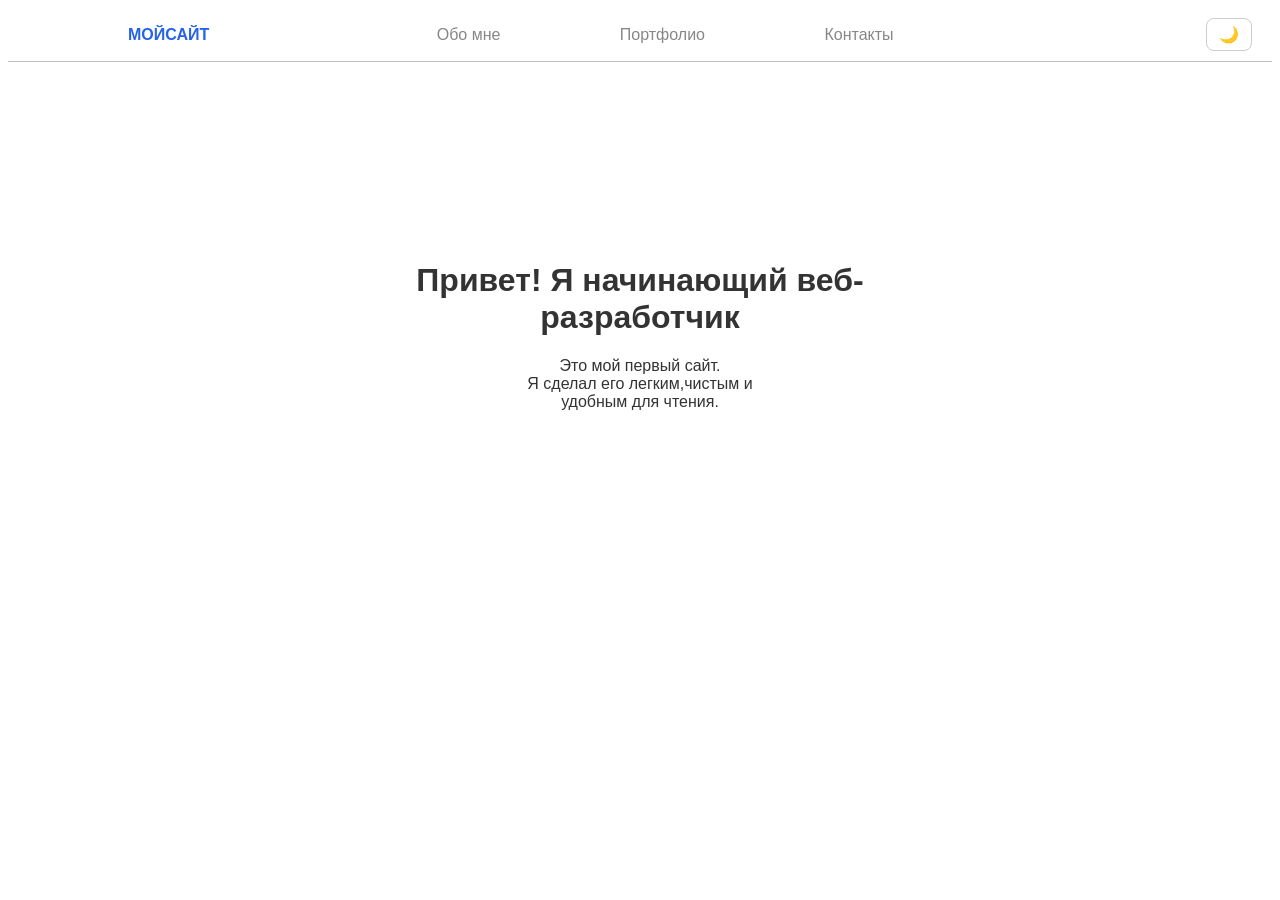
<file: index.html>
<!DOCTYPE html>
<!DOCTYPE html>
<html lang="en">
<head>
  <meta charset="UTF-8">
  <meta name="viewport" content="width=device-width, initial-scale=1.0">
  <link rel="stylesheet" href="style.css">
  <title>Document</title>
  <style>
  @view-transition {
    navigation: auto;
  }
</style
</head>
<body>
  <header class="header">
  <div class="logo">МОЙСАЙТ</div>
  <nav class="nav">
    <a href="about.html">Обо мне</a>
    <a href="partfoloi.html">Портфолио</a>
    <a href="contacts.html">Контакты</a>
  </nav>
  <button id="theme-toggle" class="theme-btn">🌙</button>
</header>
  <div class="conteiner1">
    <h1>Привет! Я начинающий веб-<br>разработчик<h1>
  </div>
    <p class="text1">Это мой первый сайт.<br> Я сделал его легким,чистым и <br>удобным для чтения.</p>
    <script>

const toggleBtn = document.getElementById('theme-toggle');


if (localStorage.getItem('theme') === 'dark') {
  document.body.classList.add('dark-theme');
  toggleBtn.textContent = '☀️'; 
} else {
  toggleBtn.textContent = '🌙';
}


toggleBtn.addEventListener('click', () => {
  document.body.classList.toggle('dark-theme');
  
  if (document.body.classList.contains('dark-theme')) {
    toggleBtn.textContent = '☀️';
    localStorage.setItem('theme', 'dark');
  } else {
    toggleBtn.textContent = '🌙';
    localStorage.setItem('theme', 'light');
  }
});


</script>
</body>
</html>
</file>
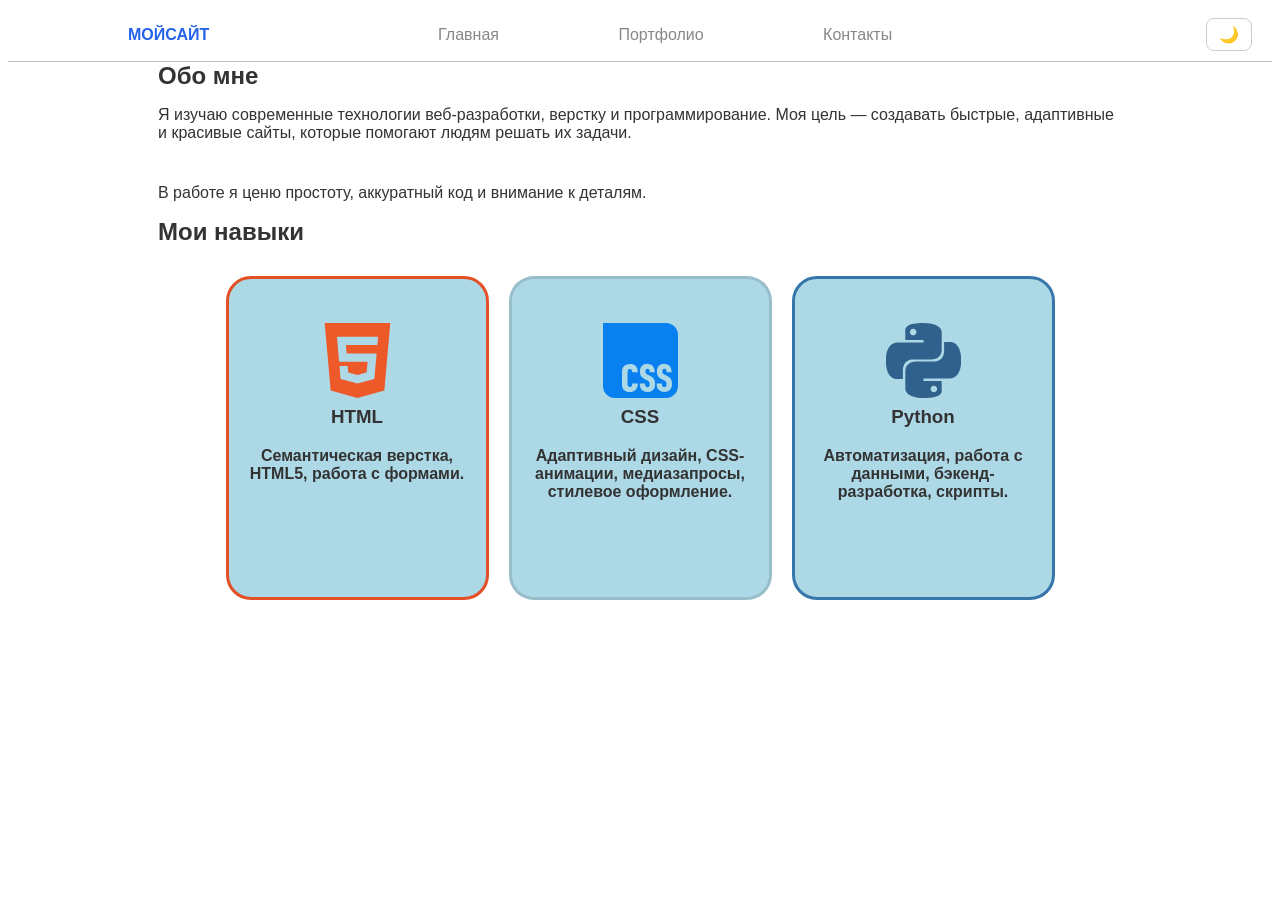
<file: about.html>
<!DOCTYPE html>
<html lang="en">
<head>
  <meta charset="UTF-8">
  <meta name="viewport" content="width=device-width, initial-scale=1.0">
  <link rel="stylesheet" href="style.css" />
  <title>Document</title>
  <style>
  @view-transition {
    navigation: auto;
  }
</style
</head>
<nav>
  <header class="header">
  <div class="logo">МОЙСАЙТ</div>
  <nav class="nav">
    <a href="index.html">Главная</a>
    <a href="partfoloi.html">Портфолио</a>
    <a href="contacts.html">Контакты</a>
  </nav>
  <button id="theme-toggle" class="theme-btn">🌙</button>
</header>
<h1 class="about">Обо мне</h1>
<div class="text">
  <p>Я изучаю современные технологии веб-разработки, верстку и программирование. Моя цель — создавать быстрые, адаптивные и красивые сайты, которые помогают людям решать их задачи.</p>
  <p>В работе я ценю простоту, аккуратный код и внимание к деталям.</p>
</div>
<h2 class="skills">Мои навыки</h2>
<div class="all">
<div class="html">
  <img src="html5.svg" alt="HTML5 Logo" class="image"/>
  <h3 class="html2">HTML</h3>
  <p>Семантическая верстка, HTML5, работа с формами.</p>
</div>
<div class="css">
  <img src="css.svg" alt="CSS Logo" class="image2"/>
  <h3 class="html2">CSS</h3>
  <p>Адаптивный дизайн, CSS-анимации, медиазапросы, стилевое оформление.</p>
</div>
<div class="python">
  <img src="python.svg" alt="Python Logo" class="image3"/>
  <h3 class="html2">Python</h3>
  <p>Автоматизация, работа с данными, бэкенд-разработка, скрипты.</p>
</div>
</div>
    <script>
  const toggleBtn = document.getElementById('theme-toggle');


if (localStorage.getItem('theme') === 'dark') {
  document.body.classList.add('dark-theme');
  toggleBtn.textContent = '☀️'; 
} else {
  toggleBtn.textContent = '🌙'; 
}


toggleBtn.addEventListener('click', () => {
  document.body.classList.toggle('dark-theme');
  
  if (document.body.classList.contains('dark-theme')) {
    toggleBtn.textContent = '☀️';
    localStorage.setItem('theme', 'dark'); 
  } else {
    toggleBtn.textContent = '🌙';
    localStorage.setItem('theme', 'light');
  }
});

</script>
</body>
</html>
</file>
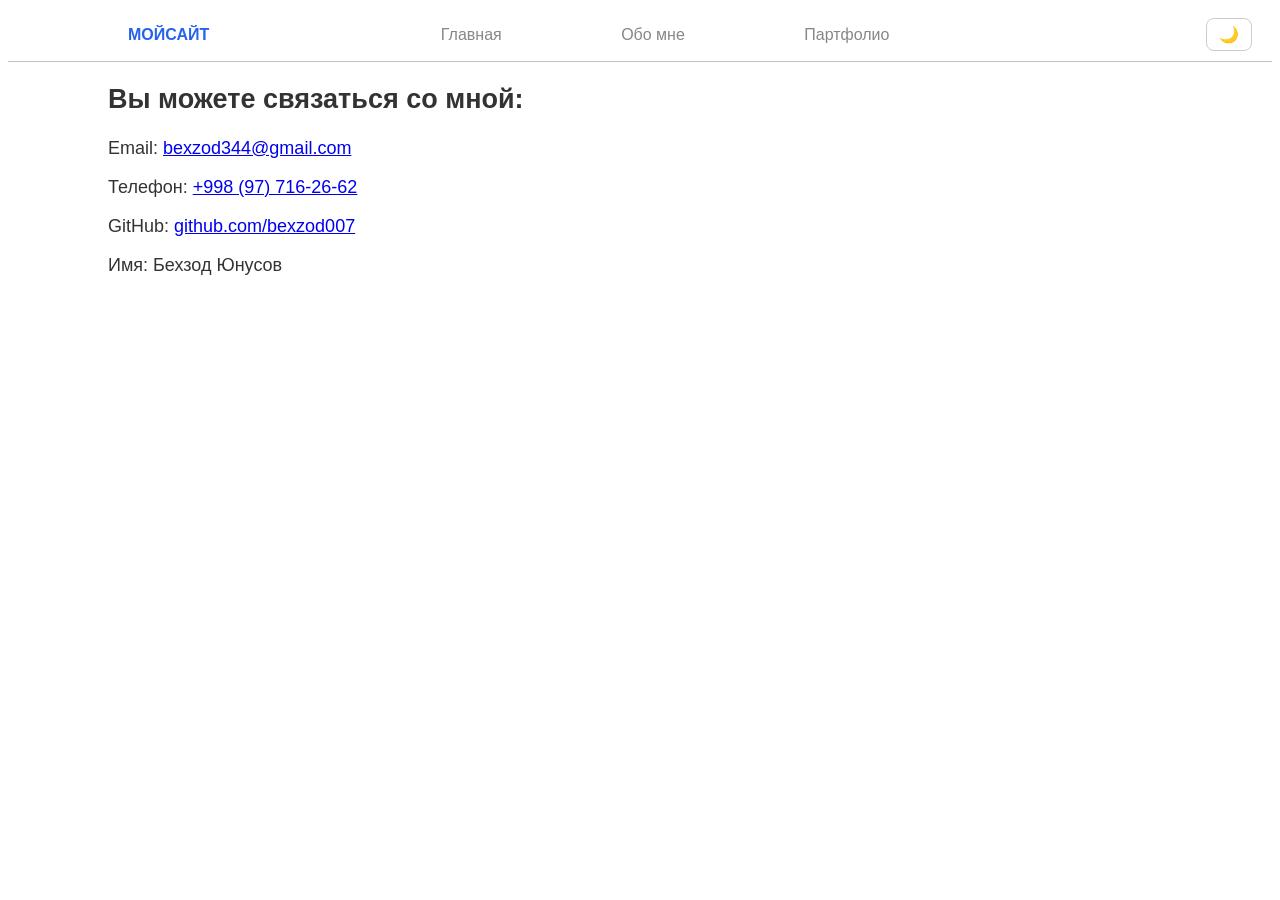
<file: contacts.html>
<!DOCTYPE html>
<html lang="en">
<head>
  <meta charset="UTF-8">
  <meta name="viewport" content="width=device-width, initial-scale=1.0">
  <link rel="stylesheet" href="style.css">
  <title>Document</title>
  <style>
  @view-transition {
    navigation: auto;
  }
</style
</head>
<body>
  <nav>
  <header class="header">
  <div class="logo">МОЙСАЙТ</div>
  <nav class="nav">
    <a href="index.html">Главная</a>
    <a href="about.html">Обо мне</a>
    <a href="partfoloi.html">Партфолио</a>
  </nav>
  <button id="theme-toggle" class="theme-btn">🌙</button>
</header>
<div class="contacts-block">
  <h2>Вы можете связаться со мной:</h2>
  <p class="email-text">
    Email: <a href="mailto:bexzod344@gmail.com">bexzod344@gmail.com</a>
  </p>
  <p class="contact-item">
    Телефон: <a href="tel:+998901234567">+998 (97) 716-26-62</a>
  </p>
  <p class="contact-item">
  GitHub: <a href="https://github.com/bexzod007" target="_blank">github.com/bexzod007</a>
</p>
<p>Имя: Бехзод Юнусов</p>
</div>
    <script>
const toggleBtn = document.getElementById('theme-toggle');


if (localStorage.getItem('theme') === 'dark') {
  document.body.classList.add('dark-theme');
  toggleBtn.textContent = '☀️'; 
} else {
  toggleBtn.textContent = '🌙'; 
}


toggleBtn.addEventListener('click', () => {
  document.body.classList.toggle('dark-theme');
  
  if (document.body.classList.contains('dark-theme')) {
    toggleBtn.textContent = '☀️';
    localStorage.setItem('theme', 'dark'); 
  } else {
    toggleBtn.textContent = '🌙';
    localStorage.setItem('theme', 'light'); 
  }
});


</script>
</body>
</html>
</file>
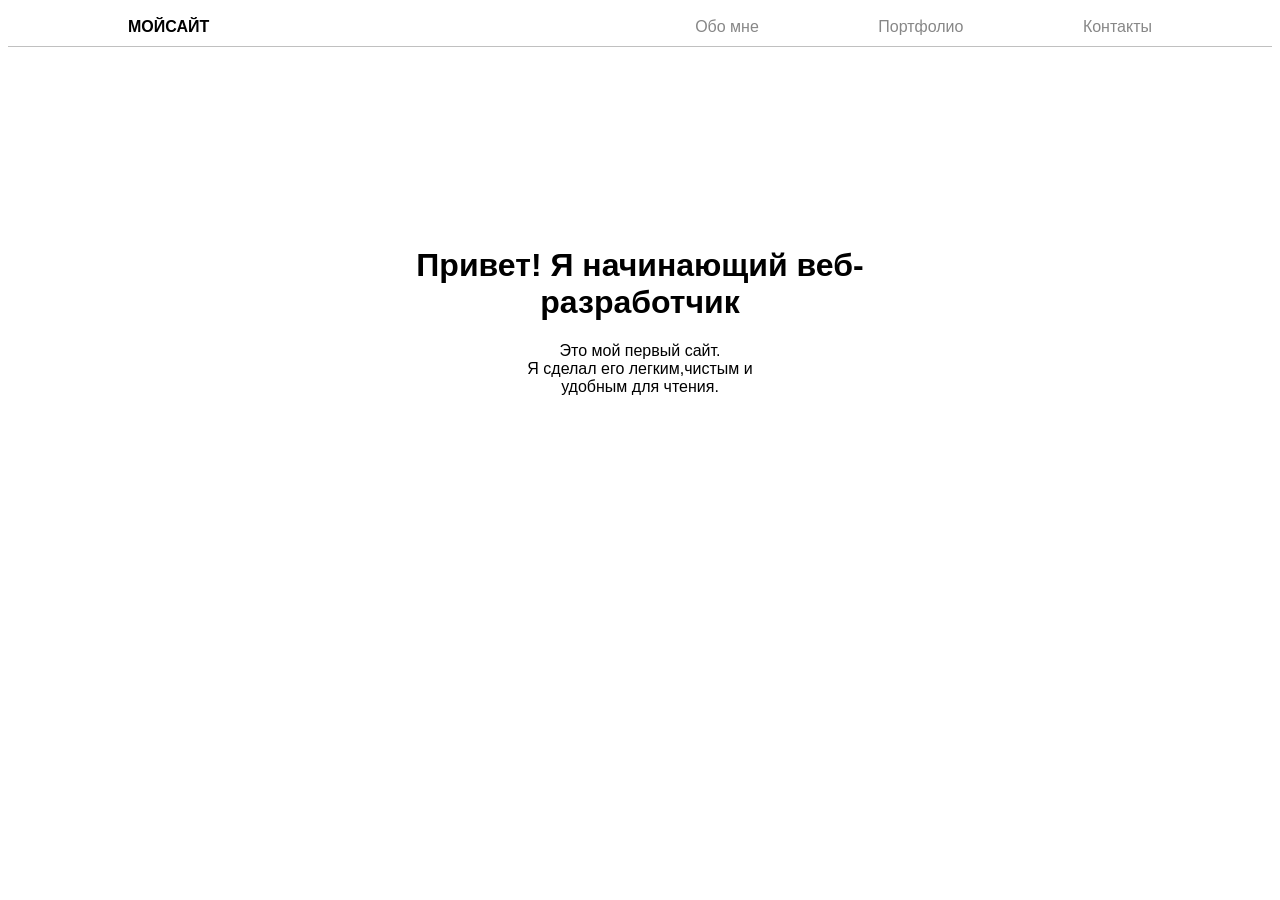
<file: myfirstsayt.html>
<!DOCTYPE html>
<html lang="en">
<head>
  <meta charset="UTF-8">
  <meta name="viewport" content="width=device-width, initial-scale=1.0">
  <link rel="stylesheet" href="project's.css">
  <title>Document</title>
</head>
<body>
  <header class="header">
  <div class="logo">МОЙСАЙТ</div>
  <nav class="nav">
    <a href="about.html">Обо мне</a>
    <a href="partfoloi.html">Портфолио</a>
    <a href="contacts.html">Контакты</a>
  </nav>
</header>
  <div class="conteiner1">
    <h1>Привет! Я начинающий веб-<br>разработчик<h1>
  </div>
    <p class="text1">Это мой первый сайт.<br> Я сделал его легким,чистым и <br>удобным для чтения.</p>
</body>
</html>
</file>
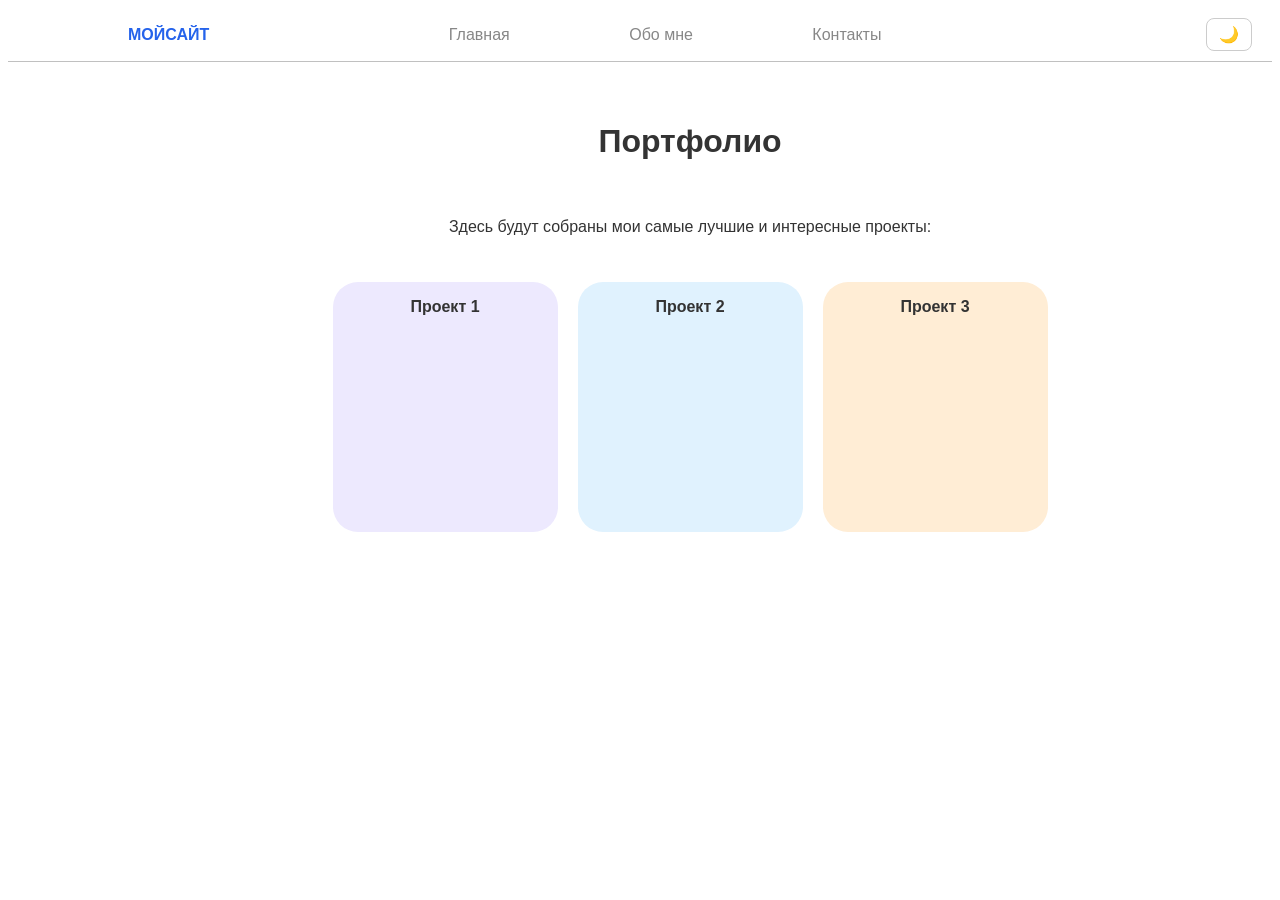
<file: partfoloi.html>
<!DOCTYPE html>
<html lang="ru">
<head>
  <meta charset="UTF-8">
  <meta name="viewport" content="width=device-width, initial-scale=1.0">
  <link rel="stylesheet" href="style.css">
  <title>Портфолио</title>
  <style>
  @view-transition {
    navigation: auto; /* Разрешает анимацию между страницами */
  }
</style
</head>
<body>

  <header class="header">
    <div class="logo">МОЙСАЙТ</div>
    <nav class="nav">
      <a href="index.html">Главная</a>
      <a href="about.html">Обо мне</a>
      <a href="contacts.html">Контакты</a>
    </nav>
    <button id="theme-toggle" class="theme-btn">🌙</button>
  </header>

  <div class="partfolio">
  
    <div class="portfolio-header">
      <h1>Портфолио</h1>
      <p>Здесь будут собраны мои самые лучшие и интересные проекты:</p>
    </div>

   
    <div class="projects-container">
      <div class="project">
        <p>Проект 1</p>
      </div>
      <div class="project2">
        <p>Проект 2</p>
      </div>
      <div class="project3">
        <p>Проект 3</p>
      </div>
    </div>
  </div>
    <script>
  const toggleBtn = document.getElementById('theme-toggle');


if (localStorage.getItem('theme') === 'dark') {
  document.body.classList.add('dark-theme');
  toggleBtn.textContent = '☀️'; 
} else {
  toggleBtn.textContent = '🌙'; 
}


toggleBtn.addEventListener('click', () => {
  document.body.classList.toggle('dark-theme');
  
  if (document.body.classList.contains('dark-theme')) {
    toggleBtn.textContent = '☀️';
    localStorage.setItem('theme', 'dark');
  } else {
    toggleBtn.textContent = '🌙';
    localStorage.setItem('theme', 'light'); 
  }
});

</script>
</body>
</html>
</file>
<file: style.css>
body {
  view-transition-name: main-site-transition;
}

::view-transition-group(main-site-transition) {
  animation-duration: 1s;
}

body{
  font-family: 'Segoe UI', Tahoma, Geneva, Verdana, sans-serif;
  background-color: #ffffff;
  color: #333333;
  transition: background-color 0.3s ease, color 0.3s ease;
}

.conteiner1{
  font-weight: 900;
  text-align: center;
  margin-top: 200px;
}
.text1{
  text-align: center;
  font-weight: 500;
}
.header {
  display: flex;            
  justify-content: space-between; 
  align-items: center;      
  padding: 10px 20px; 
  width: 100%;
  box-sizing: border-box;
  border-bottom: 1px solid #c0c0c0;
}

.nav a {
  margin-left: 15px; 
  margin-right: 100px;       
  text-decoration: none;   
  color: #878787;
}
.logo{
  font-weight: bolder;
  margin-left: 100px;
  color: #2563EB;
}

.about{
  font-weight: bolder;
  margin: 0px 150px;
}

.text {
  display: flex;
  flex-direction: column; 
  gap: 10px;    
  margin: 0px 150px;     
}

.skills{
  margin: 0px 150px;
}
.html{
  margin-top: 30px;
  padding: 24px 16px;
  border-radius: 25px;
  font-weight: 600;
  width: 225px;
  min-height: 270px;
  background-color: lightblue;
  text-align: center;
  border-style: solid;
  border-color: #e34f26;
}

.all{
  display: flex;      
  gap: 20px;          
  justify-content: center;
  display: flex;
  justify-content: center; 
  gap: 20px;              
  flex-wrap: wrap;
}

.html2{
  font-weight: bold;
  margin-top: 4px;
}

.image{
  margin-top: 20px;
  width: 75px;
  height: 75px;
  object-fit: contain;
  filter: invert(38%) sepia(85%) saturate(1485%) hue-rotate(346deg) brightness(97%) contrast(92%);
}

.css{
  margin-top: 30px;
  padding: 24px 16px;
  border-radius: 25px;
  font-weight: 600;
  width: 225px;
  min-height: 270px;
  background-color: lightblue;
  text-align: center;
  border-style: solid;
  border-color: rgba(0, 0, 0, 0.12);
}

.image2{
  margin-top: 20px;
  width: 75px;
  height: 75px;
  object-fit: contain;
  filter: invert(34%) sepia(82%) saturate(2288%) hue-rotate(193deg) brightness(97%) contrast(93%);
}

.python{
  padding: 24px 16px;
  border-radius: 25px;
  font-weight: 600;
  width: 225px;
  min-height: 270px;
  margin-top: 30px;
  background-color: lightblue;
  text-align: center;
  border-style: solid;
  border-color: #3776AB;
}

.image3{
  margin-top: 20px;
  width: 75px;
  height: 75px;
  object-fit: contain;
  filter: brightness(0) saturate(100%) invert(37%) sepia(25%) saturate(1000%) hue-rotate(166deg) brightness(90%);
}

.partfolio {
  display: flex;
  flex-direction: column; 
  gap: 30px;
  margin-left: 100px;
  margin-top: 40px;
  align-items: center;
}

.portfolio-header {
  display: flex;
  align-items: center;
  flex-direction: column;
  gap: 20px;
}

.projects-container {
  display: flex;
  gap: 20px;
  flex-wrap: wrap;
}

.project, .project2, .project3 {
  font-weight: bold;
  text-align: center;
  border-radius: 25px;
  width: 225px;
  height: 250px;
  transition: transform 0.2s, box-shadow 0.2s;
}

.project { background-color: #ede9fe; }
.project2 { background-color: #e0f2fe; }
.project3 { background-color: #ffedd5; }

.project:hover, .project2:hover, .project3:hover {
  transform: scale(1.05); 
  box-shadow: 0 8px 20px rgba(0, 0, 0, 0.12);
}

body.dark-theme {
  background-color: #0f172a; 
  color: #ffffff;
}


body.dark-theme .project {
  background-color: #2e1065; 
  color: #ffffff;
}

body.dark-theme .project2 {
  background-color: #0c4a6e; 
  color: #ffffff;
}

body.dark-theme .project3 {
  background-color: #7c2d12; 
  color: #ffffff;
}

.contacts-block{
  margin-left: 100px;
  font-size: large;
  font-weight: 500;
  font-family: 'Inter', sans-serif;
}

.theme-btn {
  background: none;
  border: 1px solid #ccc;
  padding: 6px 12px;
  border-radius: 8px;
  cursor: pointer;
  font-size: 16px;
  align-items: center;
}


body.dark-theme {
  background-color: #0f172a;
  color: #f8fafc;
}

body.dark-theme a {
  color: #60a5fa; 
}

body.dark-theme .contacts-block,
body.dark-theme .hero {
  color: #f8fafc;
}
</file>
